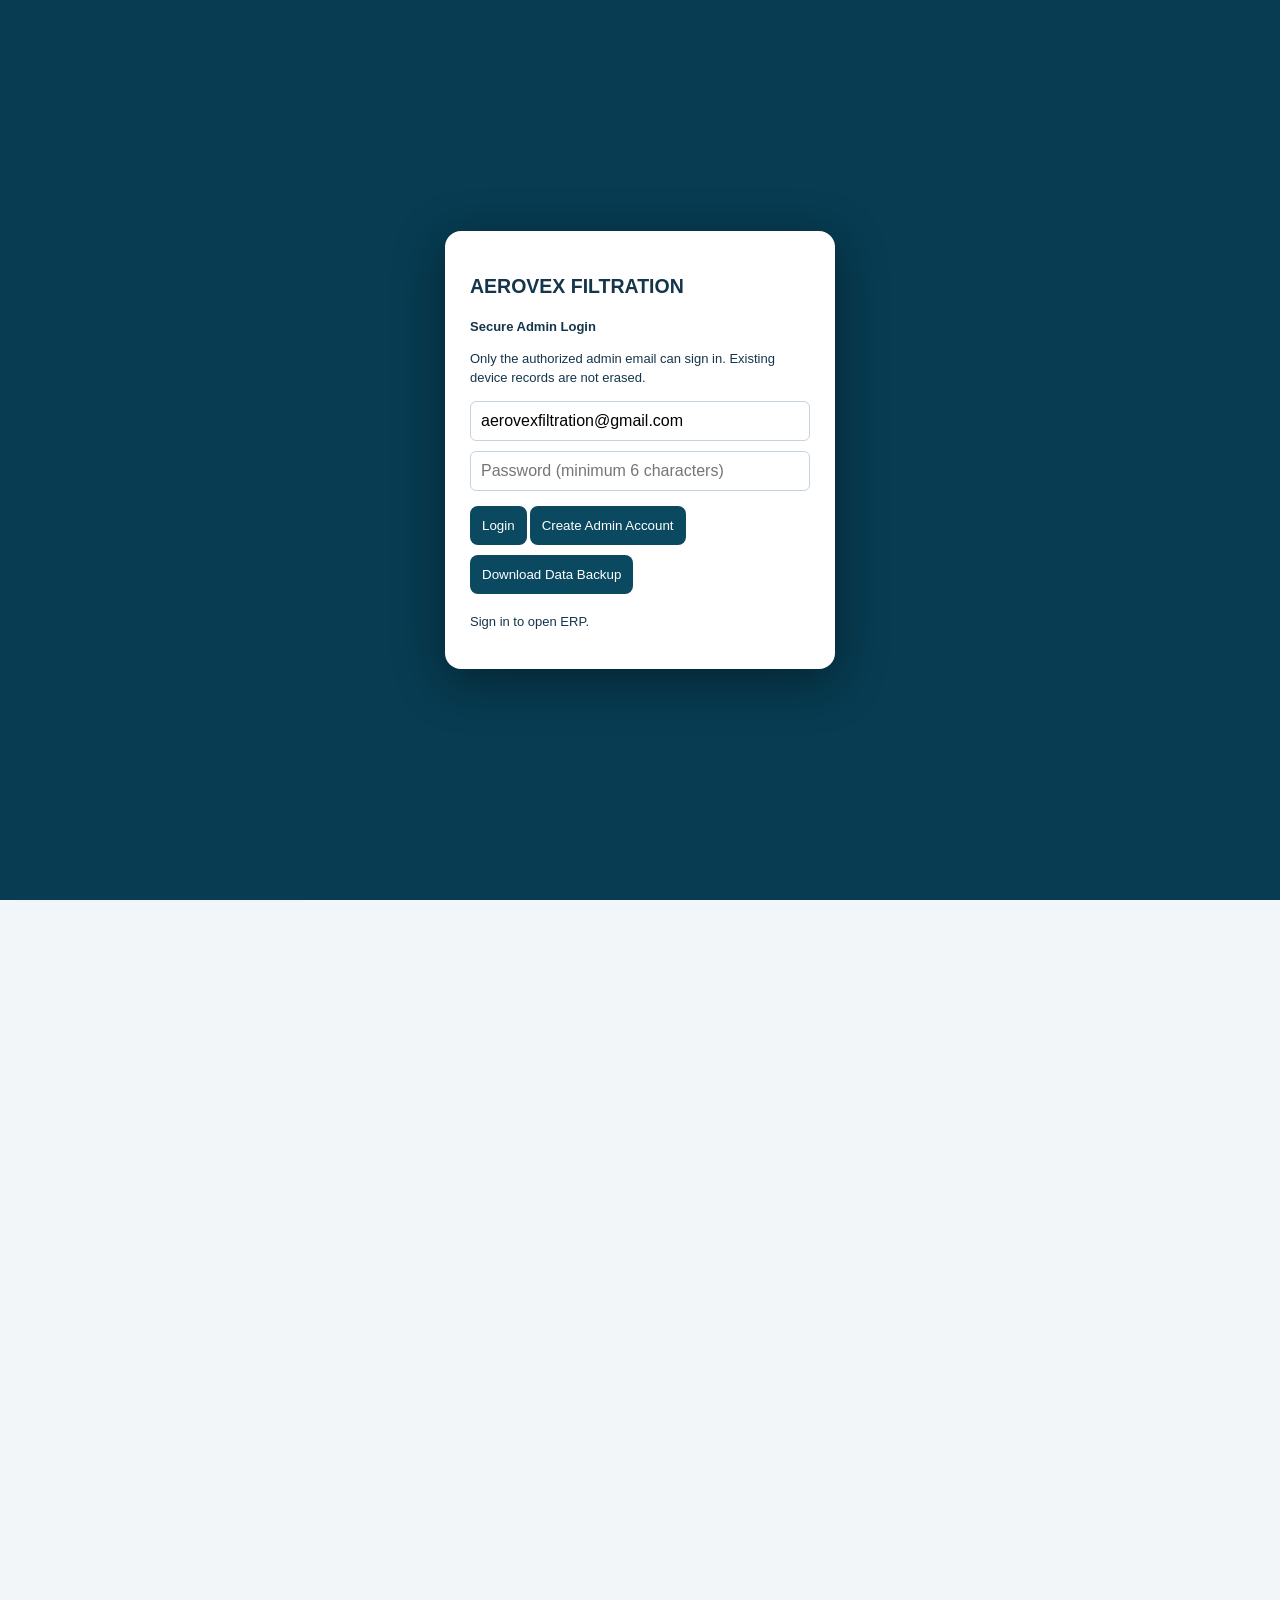
<file: index.html>
<!doctype html>
<html lang="en"><head><meta charset="utf-8"><meta name="viewport" content="width=device-width,initial-scale=1,viewport-fit=cover"><meta name="theme-color" content="#0b4961"><title>Aerovex ERP</title><link rel="manifest" href="manifest.json?v=29"><link rel="stylesheet" href="style.css?v=35"><link rel="stylesheet" href="aerovex-look-v19.css?v=20"><link rel="icon" type="image/svg+xml" href="aerovex-icon.svg"><link rel="stylesheet" href="aerovex-sap-enterprise.css?v=1"><link rel="stylesheet" href="aerovex-sap-documents.css?v=3"><link rel="stylesheet" href="aerovex-sap-register-print.css?v=2"></head>
<body><script>/* Aerovex ERP owner sign-in. Existing local records are never deleted or overwritten. */
(function(){
'use strict';
const BASE='https://gfdqzyhhpbhvubpwdxdi.supabase.co';
const KEY='sb_publishable_EXF3rH1gM0bMF6yhGWiUig_XsCa3MrM';
const OWNER='aerovexfiltration@gmail.com';
const STORE='ax-erp-owner-session-v1';
const dataKey='aerovex-erp-data-v1';
const style=document.createElement('style');
style.textContent='#axAuthGate{position:fixed;inset:0;z-index:2147483646;background:#073c52;color:#fff;display:flex;align-items:center;justify-content:center;padding:20px;font-family:Arial,sans-serif}#axAuthGate .axCard{background:#fff;color:#15354b;border-radius:16px;padding:25px;max-width:390px;width:100%;box-shadow:0 12px 50px #0006}#axAuthGate input{display:block;width:100%;box-sizing:border-box;padding:13px;margin:10px 0;border:1px solid #aab9c3;border-radius:8px;font-size:16px}#axAuthGate button{padding:12px;border:0;border-radius:8px;background:#0b4961;color:white;margin:5px 3px 5px 0}#axAuthGate p{font-size:13px;line-height:1.5}body.axAuthLocked>header,body.axAuthLocked>nav,body.axAuthLocked>main,body.axAuthLocked>#modal{visibility:hidden!important}';
document.head.appendChild(style);
document.documentElement.style.visibility='hidden';
let session=null;
function saveBackup(){
 const data=localStorage.getItem(dataKey)||'{}';
 const url=URL.createObjectURL(new Blob([data],{type:'application/json'}));
 const a=document.createElement('a');a.href=url;a.download='aerovex-local-backup-'+new Date().toISOString().slice(0,10)+'.json';a.click();
 setTimeout(()=>URL.revokeObjectURL(url),1000);
}
async function request(path,body){
 const r=await fetch(BASE+'/auth/v1/'+path,{method:'POST',headers:{apikey:KEY,'Content-Type':'application/json'},body:JSON.stringify(body)});
 const j=await r.json().catch(()=>({}));
 if(!r.ok)throw Error(j.msg||j.error_description||j.message||'Authentication failed');
 return j;
}
async function valid(access){
 const r=await fetch(BASE+'/auth/v1/user',{headers:{apikey:KEY,Authorization:'Bearer '+access}});
 if(!r.ok)return false;
 const u=await r.json();return (u.email||'').toLowerCase()===OWNER;
}
function unlock(s){
 session=s;sessionStorage.setItem(STORE,JSON.stringify(s));
 document.body.classList.remove('axAuthLocked');
 document.getElementById('axAuthGate')?.remove();
 document.documentElement.style.visibility='';
 addLogout();
 // Modules import only missing cloud masters; never restore entire ERP data.
 window.dispatchEvent(new Event('ax-aerovex-owner-ready'));
}
function addLogout(){
 if(document.getElementById('axLogout'))return;
 const b=document.createElement('button');b.id='axLogout';b.textContent='🔒 Logout';
 b.style.cssText='position:fixed;bottom:12px;left:12px;z-index:9998;padding:12px;border-radius:20px;background:#0b4961;color:white;border:1px solid white';
 b.onclick=()=>{sessionStorage.removeItem(STORE);location.reload()};
 document.body.appendChild(b);
}
function gate(){
 document.body.classList.add('axAuthLocked');
 const el=document.createElement('div');el.id='axAuthGate';
 el.innerHTML='<div class="axCard"><h2>AEROVEX FILTRATION</h2><strong>Secure Admin Login</strong><p>Only the authorized admin email can sign in. Existing device records are not erased.</p><input id="axAuthEmail" type="email" autocomplete="username" value="'+OWNER+'" readonly><input id="axAuthPass" type="password" autocomplete="current-password" placeholder="Password (minimum 6 characters)"><button id="axAuthLogin">Login</button><button id="axAuthSignup">Create Admin Account</button><button id="axAuthBackup" type="button">Download Data Backup</button><p id="axAuthStatus" role="status">Sign in to open ERP.</p></div>';
 document.body.appendChild(el);
 const status=el.querySelector('#axAuthStatus');
 async function go(kind){
  const password=el.querySelector('#axAuthPass').value;
  if(password.length<6){status.textContent='Enter password of at least 6 characters.';return}
  status.textContent='Checking secure login...';
  try{
   const s=await request(kind==='login'?'token?grant_type=password':'signup',{email:OWNER,password});
   if(s.access_token&&await valid(s.access_token))unlock(s);
   else status.textContent='Account request submitted. If email confirmation is enabled, confirm the email, then Login. No data changed.';
  }catch(e){status.textContent=e.message}
 }
 el.querySelector('#axAuthLogin').onclick=()=>go('login');
 el.querySelector('#axAuthSignup').onclick=()=>go('signup');
 el.querySelector('#axAuthBackup').onclick=saveBackup;
 document.documentElement.style.visibility='';
}
async function init(){
 sessionStorage.removeItem(STORE);
 gate();
}
function lockOnExit(){
 session=null;
 sessionStorage.removeItem(STORE);
 document.body.classList.add('axAuthLocked');
 if(!document.getElementById('axAuthGate'))gate();
 const logout=document.getElementById('axLogout');
 if(logout)logout.remove();
}
// Keep the in-progress form intact on temporary app switching; owner remains gated on page exit/reload.
window.addEventListener('pagehide',lockOnExit);
if(document.readyState==='loading')document.addEventListener('DOMContentLoaded',init);else init();
})();</script><script>
(function(){
 var line='भिऊ नकोस, मी तुझ्या पाठीशी आहे. श्री स्वामी समर्थ.';
 var started=false;
 function playWelcome(){
  if(started||!window.speechSynthesis||!window.SpeechSynthesisUtterance)return;
  started=true;
  try{
   var synth=window.speechSynthesis;
   synth.cancel();
   var voices=synth.getVoices();
   var voice=voices.find(function(v){return /^mr/i.test(v.lang)&&/female|swara|pallavi/i.test(v.name)})||voices.find(function(v){return /^mr/i.test(v.lang)})||voices.find(function(v){return /^hi/i.test(v.lang)});
   var utterance=new SpeechSynthesisUtterance(line);
   utterance.lang=voice?voice.lang:'mr-IN';if(voice)utterance.voice=voice;
   utterance.rate=.85;utterance.pitch=1.12;utterance.volume=1;
   utterance.onerror=function(){started=false};
   window.axWelcomeUtterance=utterance;
   synth.speak(utterance);synth.resume();
  }catch(e){started=false}
 }
 function init(){
  playWelcome();
  if(window.speechSynthesis){
   window.speechSynthesis.addEventListener('voiceschanged',function(){if(!started)playWelcome()},{once:true});
  }
  // Android browsers may block audio until the first user gesture.
  // No welcome buttons or blocking overlay: retry unobtrusively on first interaction.
  function unlock(){if(!started)playWelcome();document.removeEventListener('pointerdown',unlock,true);document.removeEventListener('keydown',unlock,true)}
  document.addEventListener('pointerdown',unlock,true);
  document.addEventListener('keydown',unlock,true);
 }
 init();
})();
</script><div id="axSplash" class="axSplash" role="status" aria-live="polite"><div class="axSplashInner"><div class="axBless">॥ श्री स्वामी समर्थ ॥</div><div class="axWelcome">AEROVEX FILTRATION</div><small>Smart Filtration Solutions</small></div></div><header><div class="brand"><div class="mark">A</div><div><b>AEROVEX FILTRATION</b><small>Smart Filtration Solutions • ERP</small></div></div><button id="menu">☰</button></header>
<nav id="nav"></nav><main><section class="hero"><div><small>BUSINESS + PRODUCTION CONTROL</small><h1>Aerovex ERP <small style="font-size:12px;vertical-align:middle">V30 • Advanced Business Controls</small></h1><p>Quotation to Payment. Work Order to Dispatch.</p></div><div class="status">● ZERO DATA START</div></section><section id="kpis" class="kpis"></section><section class="panel"><div class="panelHead"><h2>Quick Actions</h2><span>Today</span></div><div id="quick" class="quick"></div><button class="primary" style="margin-top:12px" onclick="axInvoices()">🖨 PRINT OLD SALES INVOICE</button></section><section class="panel"><div class="panelHead"><h2>Business Flow</h2></div><div class="flow"><span>Quotation</span><b>→</b><span>PO / Order</span><b>→</b><span>Work Order</span><b>→</b><span>Production</span><b>→</b><span>Packing</span><b>→</b><span>Challan</span><b>→</b><span>Invoice</span><b>→</b><span>Payment</span></div></section><section class="panel"><div class="panelHead"><h2>Production Control</h2></div><div id="production" class="tiles"></div></section><section class="panel"><div class="panelHead"><h2>Accounts & Tally Style</h2></div><div id="accounts" class="tiles"></div></section><section class="panel"><div class="panelHead"><h2>Masters & Reports</h2></div><div id="masters" class="tiles"></div></section></main><div id="modal" class="modal hidden"><div class="sheet"><button class="close" onclick="closeModal()">×</button><div id="modalBody"></div></div></div><script src="aerovex-storage-bridge-v1.js?v=4"></script><script>
(function(){
'use strict';
const scripts=["menu-recovery.js?v=2","app.js?v=hsn65","corporate-quotation.js?v=63","detailed-documents.js?v=66","erp-enhancements.js?v=15","plant-workflow.js?v=12","dashboard-premium.js?v=15","workorder-cfm.js?v=23","plant-reports.js?v=19","erp-health.js?v=120","challan-to-invoice.js?v=25","aerovex-cloud-sync.js?v=42","document-filenames.js?v=30","edit-saved-documents.js?v=62","repeat-quotation.js?v=36","safe-restore.js?v=1","sales-billing-flow.js?v=62","bank-terms-settings.js?v=3","salesorder-to-workorders.js?v=6","customer-master.js?v=5","aerovex-smart-pickers-v1.js?v=1","hsn-auto-gst.js?v=4","commission-profit.js?v=2","advanced-controls-v30.js?v=31","purchase-bill-photo-v1.js?v=2","purchase-entry-fix-v2.js?v=2","gst-ca-accounting-v2.js?v=2","commercial-comparison-v1.js?v=1","aerovex-reconciliation-v1.js?v=1","aerovex-print-privacy-v1.js?v=1","aerovex-supplier-master-v1.js?v=3","aerovex-sap-logo-clean.js?v=1","aerovex-print-safe-v1.js?v=3","aerovex-sap-workspace.js?v=10","aerovex-sap-register-print.js?v=5","sales-order-cloud-party-v1.js?v=3","sales-order-cloud-save-v1.js?v=8","aerovex-storage-recovery-v1.js?v=4","aerovex-shared-logo-v1.js?v=1","aerovex-demo-test-v1.js?v=2","aerovex-quotation-reservation-v1.js?v=1","aerovex-party-ledger-v1.js?v=1","aerovex-afx-product-master-v1.js?v=5","aerovex-operator-safety-v121.js?v=121","aerovex-finance-dashboard-v1.js?v=1"];
async function loadERP(){
 let success=false;
 try{success=await window.axERPStorageBridge.ready()}catch(e){}
 if(!success){
  const banner=document.createElement('aside');
  banner.style.cssText='padding:12px;background:#fff0eb;color:#8b2415;font:700 13px Arial';
  banner.textContent='WARNING: Verified IndexedDB migration is unavailable. Your original browser data is untouched. Download backups; new saves may be unsafe.';
  document.body.prepend(banner);
 }
 // Scripts start downloading in parallel but MUST execute in their legacy order.
 // All modules operate on the hydrated IndexedDB-backed synchronous data view.
 const promises=scripts.map(src=>new Promise((resolve,reject)=>{
  const node=document.createElement('script');node.async=false;node.src=src;
  node.onload=resolve;node.onerror=()=>reject(Error('ERP module missing: '+src));
  document.body.appendChild(node);
 }));
 const settled=await Promise.allSettled(promises);
 const failures=settled.map((r,i)=>r.status==='rejected'?scripts[i]:null).filter(Boolean);
 if(failures.length){
  const banner=document.createElement('aside');
  banner.style.cssText='padding:12px;background:#fff0eb;color:#8b2415;font:700 13px Arial';
  banner.textContent='ERP modules failed to load: '+failures.join(', ')+'. Avoid new entries until resolved.';
  document.body.prepend(banner);
 }
 window.dispatchEvent(new Event('ax-aerovex-modules-ready'));
}
loadERP().catch(e=>{
 const banner=document.createElement('aside');
 banner.style.cssText='padding:14px;background:#fff0eb;color:#8b2415;font:700 14px Arial';
 banner.textContent='Aerovex startup blocked safely: '+String(e.message||e)+'. No records were deleted.';
 document.body.prepend(banner);
});
})();</script></body></html>
</file>
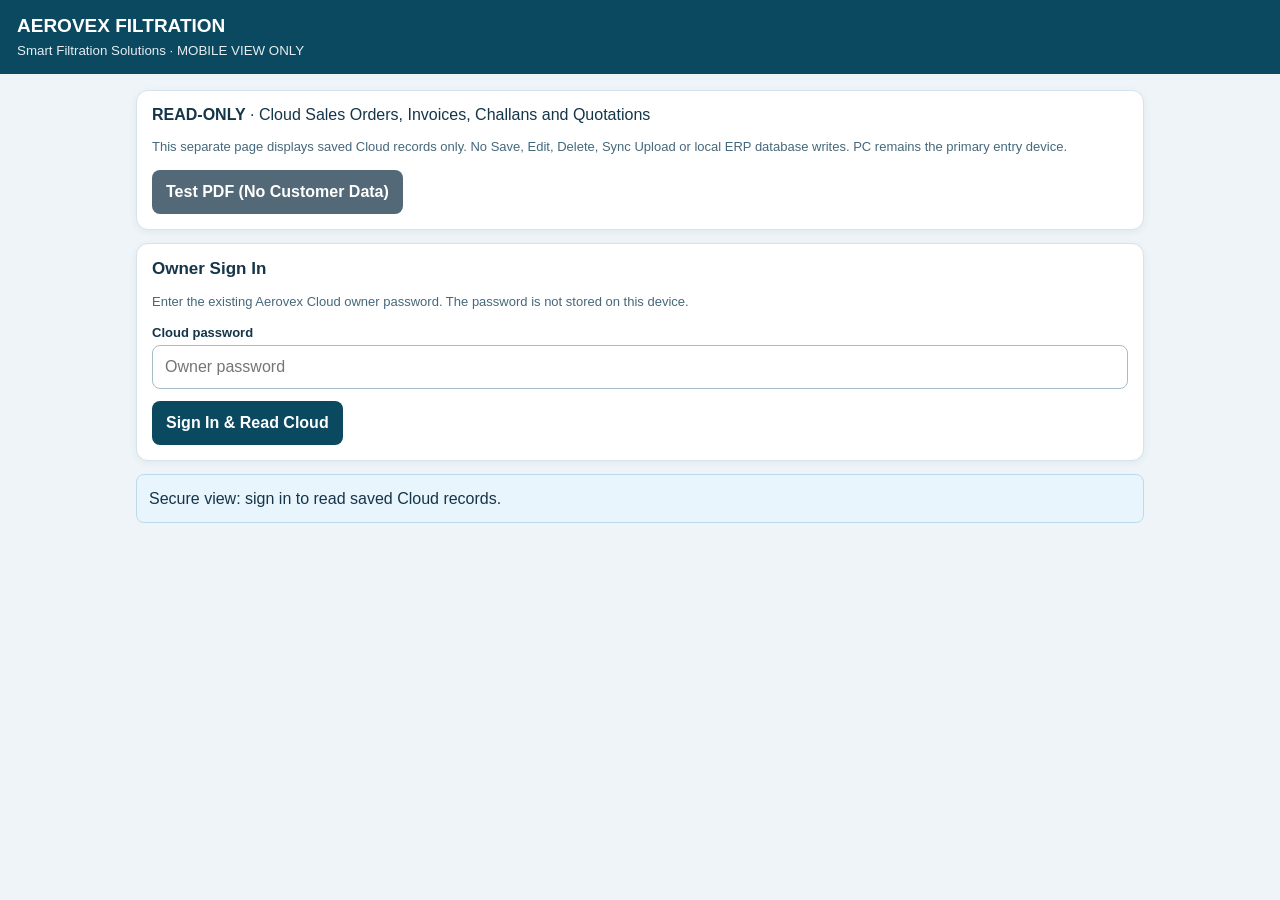
<file: mobile-readonly.html>
<!doctype html>
<html lang="en"><head><meta charset="utf-8"><meta name="viewport" content="width=device-width, initial-scale=1">
<meta name="theme-color" content="#0b4961">
<title>Aerovex | Mobile Read-Only &amp; PDF Viewer</title>
<style>
:root{color-scheme:light;font-family:Arial,Helvetica,sans-serif;color:#153549;background:#eef4f7}
*{box-sizing:border-box}body{margin:0}button,input,select{font:inherit}
header{background:#0b4961;color:white;padding:15px 17px}header h1{font-size:19px;margin:0 0 4px}header small{opacity:.9}
main{max-width:1040px;margin:0 auto;padding:16px}.card{background:#fff;border:1px solid #d4e3ed;border-radius:12px;padding:15px;margin-bottom:13px;box-shadow:0 2px 9px #10394d0e}
h2{font-size:17px;margin:0 0 12px}.hint{font-size:13px;color:#45687b;line-height:1.55}.warning{color:#964b1a}
label{display:block;font-size:13px;font-weight:bold;margin:10px 0 5px}input,select{padding:12px;border:1px solid #a5bdc9;border-radius:8px;width:100%;min-height:44px;background:#fff;color:#16374c}
button{border:0;background:#0b4961;color:#fff;border-radius:8px;padding:12px 14px;min-height:44px;font-weight:bold;cursor:pointer}
button.secondary{background:#546977}button:disabled{opacity:.5;cursor:not-allowed}
.actions{display:flex;align-items:center;gap:9px;flex-wrap:wrap}.actions>*{flex:0 1 auto}
.notice{padding:12px;background:#e9f5fc;border:1px solid #bbdae8;border-radius:8px;margin-top:12px;white-space:pre-wrap;line-height:1.45}
small.muted{color:#5f7a88}.tableWrap{max-width:100%;overflow-x:auto}table{width:100%;border-collapse:collapse;font-size:13px}td,th{border-bottom:1px solid #e1ebf0;text-align:left;padding:10px 7px;vertical-align:top}th{background:#f1f7f9;color:#234c65}td:last-child{text-align:right}.docBtn{padding:7px 10px;min-height:36px}
#previewPanel{display:none}body.preview #app{display:none}body.preview #previewPanel{display:block}
#printActions{position:sticky;top:0;z-index:5;background:#e5f2fa;padding:12px;display:flex;gap:10px;flex-wrap:wrap;border-bottom:1px solid #adc9d6}
#printPaper{background:white;color:#222;max-width:830px;min-height:420px;margin:16px auto;padding:20px;box-shadow:0 3px 12px #183b4a20}
.printDoc{font-size:12px;line-height:1.5;margin:0 auto}.printDoc h1{font-size:22px;margin:0}.printDoc h2{font-size:18px;margin:5px 0;color:#15354c}
.printHeader{border-bottom:2px solid #0b4961;padding-bottom:12px;display:flex;justify-content:space-between;gap:16px}
.printMeta,.printAddresses,.printFoot{display:grid;grid-template-columns:1fr 1fr;gap:12px;margin:12px 0}
.printBox{border:1px solid #b5cbd3;padding:10px;min-height:62px;white-space:pre-wrap;overflow-wrap:anywhere}
.printDoc table{font-size:11px}.printDoc td,.printDoc th{border:1px solid #bdcbd2;padding:7px}.printDoc td:last-child{text-align:left}
.printTotals{margin-left:auto;width:min(280px,100%);margin-top:15px}.printTotals>div{display:flex;justify-content:space-between;border-bottom:1px solid #ccd7dd;padding:6px}
.sign{margin-top:35px;text-align:right}.copyMark{font-weight:bold;text-align:center;letter-spacing:1px;margin-bottom:12px}
.printPage{break-after:page;page-break-after:always}.printPage:last-child{break-after:auto;page-break-after:auto}
@page{size:A4;margin:12mm}
@media print{
html,body{background:white!important;color:#000!important;margin:0!important}
#app,#printActions{display:none!important}
#previewPanel{display:block!important}
#printPaper{max-width:none!important;width:100%!important;margin:0!important;padding:0!important;min-height:0!important;box-shadow:none!important}
.printHeader,.printAddresses,.printFoot{break-inside:avoid}
}
@media(max-width:500px){.printMeta,.printAddresses,.printFoot{grid-template-columns:1fr}.printHeader{flex-direction:column}#printPaper{padding:10px}}
</style></head>
<body>
<div id="app">
<header><h1>AEROVEX FILTRATION</h1><small>Smart Filtration Solutions · MOBILE VIEW ONLY</small></header>
<main>
<section class="card"><strong>READ-ONLY</strong> · Cloud Sales Orders, Invoices, Challans and Quotations
<p class="hint">This separate page displays saved Cloud records only. No Save, Edit, Delete, Sync Upload or local ERP database writes. PC remains the primary entry device.</p><button type="button" id="printTest" class="secondary">Test PDF (No Customer Data)</button></section>
<section id="loginCard" class="card"><h2>Owner Sign In</h2>
<p class="hint">Enter the existing Aerovex Cloud owner password. The password is not stored on this device.</p>
<form id="signin"><label for="password">Cloud password</label><input type="password" id="password" required autocomplete="current-password" placeholder="Owner password">
<div class="actions" style="margin-top:12px"><button type="submit">Sign In &amp; Read Cloud</button></div></form></section>
<section id="records" hidden>
<div class="card"><div class="actions"><button id="refresh" type="button">Refresh from Cloud</button><button class="secondary" id="signout" type="button">Sign Out</button></div>
<div class="notice" id="status" role="status">Not loaded.</div><p class="hint warning">Only documents already uploaded to the Cloud can appear here. If a document is missing, check it on the main PC and do not recreate it blindly.</p></div>
<div class="card"><label for="kind">Document type</label><select id="kind"><option value="invoices">Invoices / Bills</option><option value="salesOrders">Sales Orders</option><option value="challans">Delivery Challans</option><option value="quotations">Quotations</option><option value="purchaseOrders">Purchase Orders</option></select>
<label for="search">Find number, party or date</label><input id="search" placeholder="Search saved documents">
<p class="hint" id="count"></p>
<div class="tableWrap"><table><thead><tr><th>Document</th><th>Date</th><th>Party</th><th>Action</th></tr></thead><tbody id="listing"></tbody></table></div>
</div></section>
<p id="loginStatus" class="notice" role="status">Secure view: sign in to read saved Cloud records.</p>
</main></div>
<section id="previewPanel" aria-label="Printable Document"><div id="printActions"><button id="printNow" type="button">Print / Save as PDF</button><button id="goBack" type="button" class="secondary">Back to Documents</button><span class="hint">Check the visible document first, then choose Save as PDF in Android Print.</span></div><div id="printPaper"></div></section>
<script>
(function(){
'use strict';
const ROOT='https://gfdqzyhhpbhvubpwdxdi.supabase.co',APIKEY='sb_publishable_EXF3rH1gM0bMF6yhGWiUig_XsCa3MrM',OWNER='aerovexfiltration@gmail.com';
const el=id=>document.getElementById(id);
const esc=v=>String(v??'').replace(/[&<>"']/g,c=>({'&':'&amp;','<':'&lt;','>':'&gt;','"':'&quot;',"'":'&#39;'}[c]));
const val=(x,...keys)=>{for(const k of keys){const t=x?.[k];if(t!==undefined&&t!==null&&String(t).trim())return t;}return ''};
const number=v=>{if(v===null||v===undefined||v==='')return '—';const n=Number(v);return Number.isFinite(n)?n.toLocaleString('en-IN',{minimumFractionDigits:2,maximumFractionDigits:2}):String(v)};
const labels={invoices:'TAX INVOICE',salesOrders:'SALES ORDER',challans:'DELIVERY CHALLAN',quotations:'SALES QUOTATION',purchaseOrders:'PURCHASE ORDER'};
const no=(x,i)=>val(x,'documentNo','invoiceNo','quotationNo','poNo','orderNo','no','ref')||('Legacy document #'+(i+1));
let session=null,cloud=null;
async function request(path,options={}){
 const res=await fetch(ROOT+path,{cache:'no-store',...options,headers:{apikey:APIKEY,Accept:'application/json',...(session?.access_token?{Authorization:'Bearer '+session.access_token}:{}),...(options.body?{'Content-Type':'application/json'}:{})}});
 const body=await res.json().catch(()=>null);
 if(!res.ok)throw Error((body?.msg||body?.message||body?.error_description||'HTTP '+res.status));
 return body;
}
function status(msg){el('status').textContent=msg;el('loginStatus').textContent=msg}
async function login(evt){
 evt.preventDefault();const password=el('password').value;const btn=el('signin').querySelector('button');btn.disabled=true;el('loginStatus').textContent='Signing in…';
 try{
  const token=await request('/auth/v1/token?grant_type=password',{method:'POST',body:JSON.stringify({email:OWNER,password})});
  if(!token?.access_token)throw Error('No session received');
  session=token;
  const profile=await request('/auth/v1/user');
  if(String(profile?.email||'').toLowerCase()!==OWNER)throw Error('Owner account does not match');
  session.user=profile;
  el('password').value='';
  el('loginCard').hidden=true;el('records').hidden=false;
  await refresh();
 }catch(e){session=null;el('loginStatus').textContent='Sign-in or Cloud read failed: '+e.message}
 finally{btn.disabled=false}
}
async function refresh(){
 if(!session?.user?.id)return;
 el('refresh').disabled=true;status('Reading latest Cloud snapshot…');
 try{
  const rows=await request('/rest/v1/erp_snapshots?select=payload,updated_at&user_id=eq.'+encodeURIComponent(session.user.id)+'&limit=1');
  if(!Array.isArray(rows)||!rows.length)throw Error('No Cloud snapshot. PC and phone records have NOT been deleted.');
  if(!rows[0].payload||typeof rows[0].payload!=='object')throw Error('Cloud payload unavailable.');
  cloud=rows[0];const d=cloud.payload;
  const counts=['invoices','salesOrders','challans','quotations'].map(k=>labels[k]+': '+(Array.isArray(d[k])?d[k].length:0)).join(' | ');
  status('Cloud last updated: '+new Date(cloud.updated_at).toLocaleString('en-IN')+'. '+counts+'. View-only: no device database write.');
  list();
 }catch(e){status('Cloud read failed: '+e.message+'. Existing PC and phone data untouched.')}
 finally{el('refresh').disabled=false}
}
function list(){
 const kind=el('kind').value,source=Array.isArray(cloud?.payload?.[kind])?cloud.payload[kind]:[],q=el('search').value.trim().toLowerCase();
 const rows=source.map((x,i)=>({x,i})).filter(({x,i})=>[no(x,i),x.party,x.customerName,x.billToName,x.supplierName,x.date].some(v=>String(v??'').toLowerCase().includes(q))).reverse();
 el('count').textContent='Showing '+rows.length+' of '+source.length+' saved '+labels[kind].toLowerCase()+' records.';
 const body=el('listing');body.textContent='';
 for(const {x,i} of rows.slice(0,150)){
  const tr=document.createElement('tr');
  for(const field of [no(x,i),x.date||'—',val(x,'party','billToName','customerName','supplierName')||'—']){
   const td=document.createElement('td');td.textContent=String(field);tr.appendChild(td);
  }
  const td=document.createElement('td'),btn=document.createElement('button');
  btn.type='button';btn.className='docBtn';btn.textContent='View / PDF';btn.onclick=()=>preview(kind,i);
  td.appendChild(btn);tr.appendChild(td);body.appendChild(tr);
 }
 if(rows.length>150)el('count').textContent+=' Refine search for older entries.';
}
function box(title,content){return '<div class="printBox"><b>'+esc(title)+'</b><div>'+esc(content||'Not recorded').replace(/\n/g,'<br>')+'</div></div>'}
function docHTML(kind,x,i,mark=''){
 const privateDoc=kind==='salesOrders'||kind==='challans';
 const company=cloud?.payload?.companySettings||{};
 const docTitle=labels[kind],docNumber=no(x,i);
 const items=Array.isArray(x.items)&&x.items.length?x.items:[x];
 const cols=privateDoc?5:7;
 const rows=items.map((item,n)=>'<tr><td>'+String(n+1)+'</td><td>'+esc(val(item,'description','name','product','item')||'—')+'</td><td>'+esc(val(item,'hsn','hsnCode')||val(x,'hsn','hsnCode')||'—')+'</td><td>'+esc(item.qty??'—')+'</td><td>'+esc(val(item,'unit','uom')||'—')+'</td>'+(privateDoc?'':'<td>'+esc(number(item.rate))+'</td><td>'+esc(number(val(item,'taxable','amount')) )+'</td>')+'</tr>').join('');
 const billName=val(x,'billToName','party','customerName','name','supplierName'),shipName=val(x,'shipToName')||billName;
 const amountTable=privateDoc?'':('<div class="printTotals">'+[['Taxable Value',val(x,'taxable')],['GST',val(x,'gst')],['IGST',val(x,'igst')],['CGST',val(x,'cgst')],['SGST',val(x,'sgst')],['Grand Total',val(x,'total','amount')]].filter(([k,v])=>k==='Grand Total'||v!==''&&v!==null&&v!==undefined).map(([k,v])=>'<div><b>'+esc(k)+'</b><b>'+esc(number(v))+'</b></div>').join('')+'</div>');
 return '<article class="printDoc"><div class="copyMark">'+esc(mark)+'</div><div class="printHeader"><div><h1>AEROVEX FILTRATION</h1><div>Smart Filtration Solutions</div><div>GSTIN: '+esc(val(company,'gstin','companyGstin')||'Verify company GSTIN')+'</div></div><div><h2>'+esc(docTitle)+'</h2><strong>'+esc(docNumber)+'</strong></div></div>'+
 '<div class="printMeta">'+box('Document Date',x.date)+box('PO / Reference',val(x,'poRef','ref'))+'</div>'+
 '<div class="printAddresses">'+box(kind==='purchaseOrders'?'SUPPLIER':'BILL TO',billName+'\n'+val(x,'billToAddress','billingAddress','address')+'\nGSTIN: '+val(x,'billToGstin','gstin'))+box('SHIP TO',shipName+'\n'+val(x,'shipToAddress','shippingAddress','deliveryAddress','deliveryLocation'))+'</div>'+
 '<table><thead><tr><th>NO.</th><th>DESCRIPTION</th><th>HSN</th><th>QTY</th><th>UOM</th>'+(privateDoc?'':'<th>RATE</th><th>VALUE</th>')+'</tr></thead><tbody>'+rows+'</tbody></table>'+
 amountTable+'<div class="printFoot">'+box('Delivery / Terms',val(x,'delivery','payment','remarks'))+box('Dispatch / Reference',val(x,'shippingInstructions','dispatchInstructions','sourceSalesOrder'))+'</div>'+
 '<div class="sign">For AEROVEX FILTRATION<br><br><br>Authorized Signatory</div>'+
 '<p style="font-size:10px;color:#555">Values and details are from the saved Cloud document. Verify HSN, tax and addresses before issue.</p></article>';
}
function preview(kind,i){
 const x=cloud?.payload?.[kind]?.[i];if(!x)return status('Document missing in latest Cloud read. Refresh first.');
 const copies=kind==='invoices'?['ORIGINAL','DUPLICATE','TRIPLICATE']:kind==='challans'?['ORIGINAL','DUPLICATE']:[''];
 el('printPaper').innerHTML=copies.map(mark=>'<div class="printPage">'+docHTML(kind,x,i,mark)+'</div>').join('');
 document.title=no(x,i)+' — Aerovex PDF';
 document.body.classList.add('preview');
 window.scrollTo(0,0);
}
el('printTest').onclick=()=>{el('printPaper').innerHTML='<div class="printPage"><article class="printDoc"><div class="printHeader"><div><h1>AEROVEX FILTRATION</h1>Smart Filtration Solutions</div><div><h2>A4 PRINT TEST</h2>No customer data</div></div><p style="padding:40px 0">If this text is visible in the Android print preview, the standalone print route is working.</p><p>Test only. No invoice, order or stock was modified.</p></article></div>';document.body.classList.add('preview');document.title='Aerovex A4 Print Test';window.scrollTo(0,0)};
el('signin').addEventListener('submit',login);
el('refresh').onclick=refresh;
el('kind').onchange=list;el('search').oninput=list;
el('signout').onclick=()=>{session=null;cloud=null;el('records').hidden=true;el('loginCard').hidden=false;el('password').value='';el('loginStatus').textContent='Signed out. No ERP data saved to phone storage.'};
el('goBack').onclick=()=>{document.body.classList.remove('preview');el('printPaper').textContent='';document.title='Aerovex | Mobile Read-Only & PDF Viewer'};
el('printNow').onclick=()=>{if(!document.body.classList.contains('preview')||!el('printPaper').textContent.trim())return alert('Open a document first.');window.print()};
})();
</script></body></html>
</file>
<file: style.css>
*{box-sizing:border-box}body{margin:0;font-family:Inter,system-ui,Arial;background:#f3f6f8;color:#17242b}header{height:68px;background:#fff;border-bottom:1px solid #dfe7eb;display:flex;align-items:center;justify-content:space-between;padding:10px 20px;position:sticky;top:0;z-index:5}.brand{display:flex;gap:10px;align-items:center}.brand small{display:block;color:#6d7b82;margin-top:2px}.mark{width:42px;height:42px;border-radius:12px;background:linear-gradient(135deg,#0b4961,#12819b);color:#fff;display:grid;place-items:center;font-weight:900;font-size:22px}#menu{border:0;background:#edf4f6;border-radius:10px;padding:10px 14px;font-size:18px}nav{display:none}main{max-width:1280px;margin:auto;padding:18px}.hero{background:linear-gradient(115deg,#083f55,#0c6b7b);color:#fff;border-radius:20px;padding:26px;display:flex;justify-content:space-between;align-items:center;box-shadow:0 12px 30px #0b496122}.hero h1{font-size:34px;margin:5px 0}.hero p{margin:0;color:#cde5eb}.status{background:#ffffff18;border:1px solid #ffffff40;padding:10px 14px;border-radius:99px;font-size:12px}.kpis{display:grid;grid-template-columns:repeat(4,1fr);gap:12px;margin:16px 0}.kpi,.tile,.quick button{background:#fff;border:1px solid #e0e8ec;border-radius:15px}.kpi{padding:17px}.kpi small{color:#73828a}.kpi strong{display:block;font-size:25px;margin-top:6px}.panel{background:#fff;border:1px solid #e0e8ec;border-radius:18px;padding:18px;margin:14px 0}.panelHead{display:flex;justify-content:space-between;align-items:center}.panelHead h2{font-size:17px;margin:0 0 14px}.panelHead span{font-size:12px;color:#7a888f}.quick,.tiles{display:grid;grid-template-columns:repeat(4,1fr);gap:10px}.quick button,.tile{padding:15px;text-align:left;cursor:pointer}.quick button{font-weight:700;color:#17495b}.tile b{display:block;margin-bottom:5px}.tile small{color:#78868d}.flow{display:flex;align-items:center;gap:9px;overflow:auto;padding:5px 0}.flow span{white-space:nowrap;background:#edf5f7;padding:9px 12px;border-radius:10px;font-size:12px}.flow b{color:#7f949d}.modal{position:fixed;inset:0;background:#10242c80;z-index:20;display:grid;place-items:center;padding:14px}.hidden{display:none}.sheet{background:#fff;width:min(720px,100%);max-height:90vh;overflow:auto;border-radius:20px;padding:22px;position:relative}.close{position:absolute;right:14px;top:12px;border:0;background:#edf2f4;border-radius:50%;width:34px;height:34px;font-size:20px}.form{display:grid;grid-template-columns:1fr 1fr;gap:12px}.form label{font-size:12px;color:#5f7078}.form input,.form select,.form textarea{width:100%;padding:11px;border:1px solid #ccd9df;border-radius:9px;margin-top:5px}.full{grid-column:1/-1}.primary{background:#0b6074;color:#fff;border:0;border-radius:10px;padding:12px 18px;font-weight:700}.empty{padding:22px;text-align:center;background:#f6f9fa;border-radius:12px;color:#728188}@media(max-width:760px){main{padding:10px}.hero{padding:19px;align-items:flex-start;gap:15px;flex-direction:column}.hero h1{font-size:28px}.kpis{grid-template-columns:1fr 1fr}.quick,.tiles{grid-template-columns:1fr 1fr}.flow{font-size:11px}.form{grid-template-columns:1fr}.full{grid-column:auto}}
.reportWrap{overflow:auto}.report{width:100%;border-collapse:collapse;font-size:13px}.report th,.report td{border:1px solid #dce5e9;padding:9px;text-align:left}.report th{background:#edf5f7}.summaryCards{display:grid;grid-template-columns:repeat(3,1fr);gap:10px}.summaryCards>div{background:#f4f8f9;border:1px solid #dce7eb;border-radius:12px;padding:16px}.summaryCards small{display:block;color:#6f7f86}.summaryCards b{display:block;font-size:22px;margin-top:6px}@media(max-width:760px){.summaryCards{grid-template-columns:1fr 1fr}}

.mini{border:1px solid #b9cbd2;background:#f2f7f8;border-radius:7px;padding:6px 9px;cursor:pointer}.taxInvoice{background:#fff;color:#111;font-family:Arial,sans-serif}.invHead{display:grid;grid-template-columns:42% 58%;border-bottom:2px solid #174e6c;padding:8px 4px}.invLogo img{width:95%;max-height:120px;object-fit:contain}.invLogo strong{font-size:36px;color:#0b4e79}.invLogo small{display:block;letter-spacing:4px}.company{border-left:1px solid #777;padding-left:18px}.company h2{color:#0b4e79;margin:0 0 5px}.company p{line-height:1.45;margin:0}.invTitle{background:#0b4e70;color:#fff;padding:10px 16px;display:flex;justify-content:space-between;font-size:18px}.invMeta{display:grid;grid-template-columns:43% 57%;border:1px solid #aaa}.invMeta>div{padding:12px}.invMeta h3{margin:5px 0}.metaGrid{display:grid;grid-template-columns:repeat(3,1fr);padding:0!important}.metaGrid p{margin:0;padding:10px;border-left:1px solid #bbb;border-bottom:1px solid #bbb;font-size:11px}.metaGrid b{display:block;font-size:13px;margin-top:5px}.items{width:100%;border-collapse:collapse;margin-top:12px}.items th,.items td{border:1px solid #aaa;padding:9px;text-align:center}.items th{background:#eef2f4}.items th:nth-child(2),.items td:nth-child(2){text-align:left}.totals{width:48%;margin-left:auto}.totals p{display:flex;justify-content:space-between;border:1px solid #aaa;border-top:0;margin:0;padding:7px 12px}.totals .grand{background:#0b4e70;color:#fff;font-size:17px}.words{border:1px solid #aaa;padding:11px;margin-top:0}.invBottom{display:grid;grid-template-columns:44% 56%;gap:12px;margin-top:12px}.invBottom>div{border:1px solid #aaa}.invBottom h3{background:#0b4e70;color:#fff;margin:0;padding:8px 12px}.invBottom p,.invBottom ol{padding:0 12px;line-height:1.5}.sign{display:flex;justify-content:space-between;align-items:flex-end;padding:18px 14px;text-align:right}.printBar{text-align:center;padding:15px}@media print{body *{visibility:hidden}.taxInvoice,.taxInvoice *{visibility:visible}.taxInvoice{position:absolute;left:0;top:0;width:100%;padding:5mm}.noPrint{display:none!important}.sheet{position:static;max-height:none;overflow:visible;width:100%;padding:0}.modal{position:static;background:#fff;padding:0}.close{display:none}@page{size:A4;margin:6mm}}@media(max-width:760px){.invHead,.invMeta,.invBottom{grid-template-columns:1fr}.company{border-left:0;border-top:1px solid #aaa;padding:10px 0}.metaGrid{grid-template-columns:1fr 1fr}.items{font-size:10px}.items th,.items td{padding:5px}.totals{width:100%}}

.axBill{background:#fff;color:#151515;padding:12px;font-family:Arial,sans-serif}.axBill header{display:flex;justify-content:space-between;border-bottom:2px solid #18506c;gap:20px}.axBill header h1{color:#14648b;font-size:32px;margin:0}.axBill header h2{margin:0}.axBill header p{line-height:1.5}.axBillTitle{text-align:center;background:#174d6a;color:white;padding:9px}.axBillMeta{display:grid;grid-template-columns:1fr 1fr;gap:15px;border:1px solid #bbb;padding:14px;line-height:1.6}.axBill table{width:100%;border-collapse:collapse;margin-top:12px}.axBill th,.axBill td{border:1px solid #aaa;padding:9px;text-align:left}.axBillTotals{max-width:340px;margin:0 0 0 auto}.axBillTotals>div{display:flex;justify-content:space-between;padding:7px;border-bottom:1px solid #aaa}.axBillTotals .axGrand{background:#174d6a;color:#fff}.axBillFoot{display:flex;justify-content:space-between;margin-top:32px;border-top:1px solid #aaa;padding-top:15px}.axPrintControls{display:flex;gap:12px;justify-content:center;margin:15px}@media print{@page{size:A4;margin:10mm}body *{visibility:hidden!important}.axBill,.axBill *{visibility:visible!important}.axBill{position:absolute;left:0;top:0;width:100%;box-sizing:border-box}.axPrintControls{display:none!important}.axBill header,.axBillMeta,.axBillFoot{break-inside:avoid}.axBillTitle,.axBillTotals .axGrand{print-color-adjust:exact;-webkit-print-color-adjust:exact}}

.axSplash{position:fixed;inset:0;z-index:99999;background:linear-gradient(145deg,#082e45,#0c6883);color:#fff;display:flex;align-items:center;justify-content:center;text-align:center;padding:24px;animation:axSplashGone .4s ease 2.8s forwards}.axSplashInner{animation:axSplashEnter .8s ease both}.axBless{font-size:clamp(28px,7vw,52px);font-weight:800;line-height:1.5;color:#fff5d5;text-shadow:0 3px 16px #041e2a;margin-bottom:26px}.axWelcome{font-size:clamp(18px,4vw,30px);font-weight:800;letter-spacing:2px}.axSplash small{display:block;margin-top:8px;letter-spacing:1px}@keyframes axSplashEnter{from{opacity:0;transform:translateY(20px)}to{opacity:1;transform:translateY(0)}}@keyframes axSplashGone{to{opacity:0;visibility:hidden;pointer-events:none}}@media print{.axSplash{display:none!important}}

.axPrintPaper{background:#fff;color:#18212a;font:13px Arial,sans-serif;padding:14px;max-width:780px;margin:auto;box-sizing:border-box}.axPrintHeader{display:grid;grid-template-columns:42% 58%;align-items:center;gap:0;border-bottom:2px solid #154f70;padding-bottom:10px;min-height:130px}.axPrintLogoWrap{padding:6px 15px 6px 0;min-width:0}.axPrintLogo{display:block;width:100%;max-width:290px;height:125px;object-fit:contain;object-position:center}.axPrintWordmark b{font-size:31px;color:#155c83;display:block}.axPrintWordmark span{font-size:20px;letter-spacing:4px}.axPrintCompany{padding-left:16px;border-left:1px solid #9aa;overflow-wrap:anywhere}.axPrintCompany h2{font-size:19px;color:#154f70;margin:0 0 8px}.axPrintCompany p{line-height:1.5;margin:0}.axPrintTitle{background:#174f70;color:#fff;padding:11px 15px;font-size:20px;font-weight:800;display:flex;justify-content:space-between;align-items:center}.axPrintTitle small{font-size:11px;font-weight:400}.axPrintMeta{display:grid;grid-template-columns:1fr 1fr;border:1px solid #b8c2ca;min-height:130px}.axPrintMeta>div{padding:12px;border-right:1px solid #b8c2ca}.axPrintMeta>div:last-child{border:0}.axPrintMeta h3{margin:8px 0;font-size:16px}.axPrintMeta p{margin:4px 0;line-height:1.6}.axPrintItems{width:100%;border-collapse:collapse;margin-top:12px;table-layout:fixed}.axPrintItems th,.axPrintItems td{border:1px solid #bac3cc;padding:9px 5px;overflow-wrap:anywhere;text-align:center}.axPrintItems th{background:#eaf0f4}.axPrintItems th:nth-child(2){width:32%}.axPrintItems td:nth-child(2){text-align:left}.axPrintTotals{width:52%;margin-left:auto}.axPrintTotals>div{display:flex;justify-content:space-between;gap:10px;padding:7px 12px;border:1px solid #b8c2ca;border-top:0}.axPrintTotals .axPrintGrand{background:#174f70;color:#fff;font-size:17px;font-weight:800}.axPrintWords{border:1px solid #bac3cc;padding:12px;line-height:1.6}.axBillWarning{border:2px solid #c65a22;background:#fff3e9;padding:10px;margin-top:10px;line-height:1.5}.axPrintBottom{display:grid;grid-template-columns:1fr 1fr;gap:14px;margin-top:14px}.axPrintBottom>div{border:1px solid #bac3cc}.axPrintBottom h3{background:#174f70;color:#fff;padding:8px;margin:0}.axPrintBottom p{padding:8px 12px;line-height:1.6;margin:0}.axPrintSign{display:flex;justify-content:space-between;text-align:right;padding:25px 10px}.axPrintActions{text-align:center;margin:15px}.axPrintActions button{margin:5px}@media(max-width:500px){.axPrintPaper{font-size:10px;padding:5px}.axPrintCompany h2{font-size:14px}.axPrintCompany p{font-size:9px}.axPrintLogo{height:85px}.axPrintHeader{min-height:95px}.axPrintItems th,.axPrintItems td{padding:5px 2px}.axPrintTotals{width:70%}}@media print{@page{size:A4;margin:9mm}body *{visibility:hidden!important}.axPrintPaper,.axPrintPaper *{visibility:visible!important}.axPrintPaper{position:absolute;left:0;top:0;width:100%;max-width:none;padding:0;font-size:12px}.axPrintHeader{min-height:130px}.axPrintLogo{height:125px}.axPrintActions,.axSplash{display:none!important}.axPrintTitle,.axPrintTotals .axPrintGrand,.axPrintBottom h3,.axPrintItems th{-webkit-print-color-adjust:exact;print-color-adjust:exact}.axPrintBottom,.axPrintMeta,.axPrintHeader{break-inside:avoid}}

/* Original logo watermark: ERP background and invoice paper */
body.axHasWatermark::before{content:"";position:fixed;inset:12% 3%;background-image:var(--ax-watermark-url);background-repeat:no-repeat;background-position:center;background-size:min(78vw,700px) auto;opacity:.045;pointer-events:none;z-index:0}
body.axHasWatermark>.modal{position:fixed;inset:0;z-index:1000}
.axPrintPaper{position:relative;isolation:isolate}
.axInvoiceWatermark{position:absolute;z-index:0;top:36%;left:50%;transform:translate(-50%,-50%);width:75%;max-height:430px;object-fit:contain;opacity:.075;pointer-events:none}
.axPrintPaper>*:not(.axInvoiceWatermark){position:relative;z-index:1}
.axPrintWordmark{display:flex;flex-direction:column;align-items:flex-start;justify-content:center;min-height:100px}
.axPrintWordmark b{font-size:clamp(21px,3.2vw,35px);letter-spacing:1px;line-height:1.1}
.axPrintWordmark span{font-size:clamp(13px,2vw,21px);letter-spacing:3px}
.axPrintWordmark small{font-size:11px;letter-spacing:1px;color:#49657a;margin-top:5px}
@media print{body.axHasWatermark::before{display:none!important}.axInvoiceWatermark{opacity:.075!important;visibility:visible!important;-webkit-print-color-adjust:exact;print-color-adjust:exact}.axPrintPaper{isolation:isolate}}

/* Ensure splash never blocks touch after startup */
.axSplash{pointer-events:none!important}
body.axHasWatermark .modal:not(.hidden){display:grid;position:fixed;inset:0;z-index:50}

/* App interaction recovery */
#modal:not(.hidden){position:fixed!important;inset:0!important;display:grid!important;z-index:10000!important;pointer-events:auto!important}
#modal.hidden{display:none!important}
#modal .sheet{pointer-events:auto!important;position:relative!important}
.axSplash{pointer-events:none!important}

/* Spacious technical specification fields in quotations, invoices and challans */
.axMncLine label:has([data-field="description"]),.axDocLine label:has([data-field="description"]){grid-column:1/-1!important}
.axMncLine [data-field="description"],.axDocLine [data-field="description"],#axQuoteForm textarea[name="description"],.form textarea[name="description"]{display:block;width:100%!important;min-height:130px!important;padding:12px!important;font-size:15px!important;line-height:1.5!important;box-sizing:border-box!important}

/* V34: responsive techno-commercial quotation preview and A4 print table */
.axQuotePrint{box-sizing:border-box!important;width:100%!important;max-width:100%!important;min-width:0!important;padding:12px!important;font-size:11px!important;overflow-wrap:anywhere!important}
.axQuotePrint header{display:grid!important;grid-template-columns:minmax(0,1.15fr) minmax(0,0.85fr)!important;gap:18px!important;align-items:start!important;padding-bottom:14px!important;margin-bottom:15px!important;min-width:0!important}
.axQuotePrint header>div{min-width:0!important;overflow-wrap:anywhere!important;line-height:1.55!important}
.axQuotePrint header h1{font-size:18px!important;line-height:1.2!important;margin:0 0 10px!important}
.axQuotePrint header h2{font-size:14px!important;line-height:1.25!important;margin:0 0 10px!important}
.axQuotePrint table{table-layout:fixed!important;width:100%!important;min-width:0!important;border-collapse:collapse!important;font-size:10px!important}
.axQuotePrint th,.axQuotePrint td{padding:6px 4px!important;overflow-wrap:anywhere!important;word-break:normal!important;vertical-align:top!important}
.axQuotePrint th:nth-child(1),.axQuotePrint td:nth-child(1){width:5%!important}
.axQuotePrint th:nth-child(2),.axQuotePrint td:nth-child(2){width:43%!important;white-space:normal!important}
.axQuotePrint th:nth-child(3),.axQuotePrint td:nth-child(3){width:12%!important}
.axQuotePrint th:nth-child(4),.axQuotePrint td:nth-child(4){width:8%!important}
.axQuotePrint th:nth-child(5),.axQuotePrint td:nth-child(5){width:12%!important}
.axQuotePrint th:nth-child(6),.axQuotePrint td:nth-child(6){width:8%!important}
.axQuotePrint th:nth-child(7),.axQuotePrint td:nth-child(7){width:12%!important}
@media(max-width:600px){.axQuotePrint{padding:8px!important;font-size:10px!important}.axQuotePrint header{gap:10px!important}.axQuotePrint header h1{font-size:15px!important}.axQuotePrint header h2{font-size:12px!important}.axQuotePrint table{font-size:9px!important}.axQuotePrint th,.axQuotePrint td{padding:4px 2px!important}}
@media print{.axQuotePrint{padding:0!important}.axQuotePrint header{grid-template-columns:55% 45%!important}.axQuotePrint table{font-size:10px!important}}

/* V35: consistent readable document previews across all ERP document types */
.axDocPaper,.axPrintPaper{box-sizing:border-box!important;width:100%!important;max-width:100%!important;min-width:0!important;overflow-wrap:anywhere!important}
.axDocPaper header,.axPrintPaper .axPrintHeader{display:grid!important;grid-template-columns:minmax(0,1.15fr) minmax(0,.85fr)!important;gap:16px!important;align-items:start!important;min-width:0!important}
.axDocPaper header>div,.axPrintPaper .axPrintHeader>div{min-width:0!important;overflow-wrap:anywhere!important;line-height:1.5!important}
.axDocPaper header h1,.axPrintPaper .axPrintHeader h2{font-size:18px!important;line-height:1.25!important;margin:0 0 8px!important}
.axDocPaper table,.axPrintPaper table{width:100%!important;max-width:100%!important;table-layout:fixed!important;border-collapse:collapse!important;font-size:10px!important}
.axDocPaper th,.axDocPaper td,.axPrintPaper th,.axPrintPaper td{overflow-wrap:anywhere!important;word-break:normal!important;white-space:normal!important;vertical-align:top!important;padding:6px 4px!important}
.axDocPaper th:nth-child(1),.axDocPaper td:nth-child(1){width:5%!important}
.axDocPaper th:nth-child(2),.axDocPaper td:nth-child(2){width:45%!important}
.axDocPaper th:nth-child(3),.axDocPaper td:nth-child(3){width:12%!important}
.axDocPaper th:nth-child(4),.axDocPaper td:nth-child(4){width:12%!important}
.axDocPaper th:nth-child(5),.axDocPaper td:nth-child(5){width:12%!important}
.axDocPaper th:nth-child(6),.axDocPaper td:nth-child(6){width:14%!important}
.axPrintPaper th:nth-child(2),.axPrintPaper td:nth-child(2){width:39%!important}
@media(max-width:600px){.axDocPaper,.axPrintPaper{padding:8px!important;font-size:10px!important}.axDocPaper header,.axPrintPaper .axPrintHeader{gap:8px!important}.axDocPaper header h1,.axPrintPaper .axPrintHeader h2{font-size:15px!important}.axDocPaper table,.axPrintPaper table{font-size:9px!important}.axDocPaper th,.axDocPaper td,.axPrintPaper th,.axPrintPaper td{padding:4px 2px!important}}
@media print{.axDocPaper,.axPrintPaper{width:100%!important;max-width:100%!important;padding:0!important}.axDocPaper tr,.axPrintPaper tr{break-inside:avoid!important}}
</file>
<file: aerovex-look-v19.css>
/* Aerovex ERP V19 — polished professional interface, responsive */
:root{--ax-radius:14px;--ax-ink:#183247;--ax-muted:#6c7f8f}
body{background:linear-gradient(180deg,#eef4f8 0,#f7f9fb 320px)!important;font-family:Inter,"Segoe UI",system-ui,Arial,sans-serif!important}
body>header{backdrop-filter:blur(14px);padding-inline:clamp(12px,3vw,42px)!important}
body>header .brand{gap:13px}
body>header .brand .mark{width:49px!important;height:49px!important;border-radius:14px!important;box-shadow:0 3px 12px #092f4d19}
body>header .brand b{letter-spacing:.045em;font-weight:850!important}
main{max-width:1460px!important}
.hero{min-height:185px;gap:20px;align-items:center!important;background:linear-gradient(120deg,var(--ax-brand-dark),var(--ax-brand))!important}
.hero h1{font-size:clamp(25px,3.4vw,40px)!important;font-weight:850!important}
.hero>div:first-child{position:relative;z-index:1}
.hero button{cursor:pointer;border-radius:10px!important;transition:filter .2s}
.hero button:hover{filter:brightness(1.12)}
.kpis{grid-template-columns:repeat(4,minmax(0,1fr))!important}
.kpi{background:linear-gradient(160deg,#fff,#fafdff)!important;min-height:112px;transition:transform .2s,box-shadow .2s}
.kpi:hover{transform:translateY(-3px);box-shadow:0 10px 26px #173c5616!important}
.kpi strong{font-variant-numeric:tabular-nums;overflow-wrap:anywhere}
.panel{background:#fff!important}
.panelHead{gap:12px;flex-wrap:wrap}
.panelHead h2{letter-spacing:-.025em;font-weight:800!important}
#axCFMProduction{background:linear-gradient(145deg,#fff,#f8fcff)!important}
.axCFMNav{grid-template-columns:repeat(auto-fit,minmax(165px,1fr))!important;gap:12px!important}
.axCFMNav button{min-height:64px!important;background:#fff!important;border:1px solid #dae7ed!important;color:var(--ax-brand-dark)!important;box-shadow:0 3px 12px #0e38520a!important;text-align:left;transition:all .2s}
.axCFMNav button:hover{background:var(--ax-brand-light)!important;transform:translateY(-2px)}
.quick,.tiles{grid-template-columns:repeat(auto-fit,minmax(195px,1fr))!important;gap:12px!important}
.tile,.quick button{background:linear-gradient(165deg,#fff,#fbfdff)!important;min-height:76px;box-shadow:0 3px 10px #13334b09!important}
.tile{border-left:3px solid var(--ax-brand)!important}
.tile small{line-height:1.5!important}
button,.tile{touch-action:manipulation}
button:focus-visible,.tile:focus-visible,input:focus-visible,select:focus-visible{outline:3px solid var(--ax-brand)!important;outline-offset:2px}
.sheet{width:min(1020px,100%)!important;max-height:94vh!important;border-radius:18px!important;box-shadow:0 28px 90px #0b243655!important}
.sheet h2{color:var(--ax-brand-dark)}
.form input,.form select,.form textarea,.axWOGrid input,.axWOGrid select{border:1px solid #ccdce6!important;background:#fff!important;border-radius:10px!important;min-height:40px}
.primary{background:var(--ax-brand)!important;box-shadow:0 3px 9px rgba(var(--ax-brand-rgb),.2)}
.axWOCard,.axWOLine{box-shadow:0 3px 12px #16394d0b}
.axReportOptions button:hover{border-color:var(--ax-brand)!important;background:var(--ax-brand-light)!important}
@media(max-width:850px){main{padding:12px!important}.hero{padding:22px!important;min-height:0;flex-wrap:wrap}.kpis{grid-template-columns:repeat(2,minmax(0,1fr))!important}.kpi{min-height:95px;padding:15px!important}.kpi strong{font-size:24px!important}.panel{padding:15px!important;margin:12px 0!important}.axCFMNav{grid-template-columns:repeat(2,minmax(0,1fr))!important}.quick,.tiles{grid-template-columns:repeat(2,minmax(0,1fr))!important}}
@media(max-width:480px){body>header{height:65px!important}.brand b{font-size:12px!important}.brand small{font-size:9px!important}.hero h1{font-size:26px!important}.hero .status{font-size:10px!important}.kpi strong{font-size:22px!important}.quick,.tiles{grid-template-columns:1fr 1fr!important}.tile,.quick button{padding:12px!important;font-size:12px}.axCFMNav button{font-size:12px!important;padding:12px 9px!important}.sheet{padding:14px!important}}
@media(prefers-reduced-motion:reduce){*,*:before,*:after{transition:none!important;animation:none!important}}
</file>
<file: aerovex-sap-enterprise.css>
/* Aerovex SAP-inspired enterprise workspace. Visual layer only.
   Does not alter ERP accounting, documents, stock, authentication, or cloud sync. */
:root{--ax-brand:#086fa5!important;--ax-brand-dark:#124a6e!important;--ax-brand-light:#eaf4f9!important;--ax-brand-rgb:8,111,165!important;--ax-radius:5px!important;--ax-ink:#243b4a!important}
html{scroll-behavior:smooth}
body{font-family:"Segoe UI",Inter,Arial,system-ui,sans-serif!important;background:#edf2f6!important;color:#263c4b!important;font-size:13px;line-height:1.48}
body>header{height:70px!important;min-height:70px!important;box-shadow:0 2px 9px #2c4e6414!important;background:#fff!important;border-bottom:3px solid #1677aa!important;padding:9px clamp(12px,2.2vw,32px)!important}
body>header .brand{min-width:0;gap:12px!important}
body>header .brand .mark{border-radius:4px!important;width:54px!important;height:50px!important;background:#edf6fa!important;box-shadow:none!important}
body>header .brand b{font-size:17px!important;font-weight:700!important;color:#174766!important;letter-spacing:.035em!important}
body>header .brand small{font-size:11px!important;color:#668095!important}
body>header #menu{border:1px solid #bcd2de!important;background:#eff6fa!important;color:#155f85!important;border-radius:4px!important}
body>nav{background:#f7fafc;border-bottom:1px solid #cedde6}
body>nav button,body>nav a{border-radius:4px!important}
main{max-width:1530px!important;padding:17px 20px 45px!important}
.hero{min-height:127px!important;gap:13px!important;padding:18px 25px!important;background:linear-gradient(110deg,#164d70 0%,#0d6489 75%,#277ca1 100%)!important;border:1px solid #0b5b7f!important;border-radius:6px!important;box-shadow:0 4px 13px #17496819!important}
.hero:after{display:none!important}
.hero h1{font-size:26px!important;font-weight:730!important;letter-spacing:.005em!important}
.hero p{font-size:12px!important;color:#e2f1f8!important}
.hero .status{border-radius:3px!important;background:#ffffff13!important;font-weight:600!important}
.axHeroActions{margin-top:12px!important}
.axHeroActions button{border-radius:4px!important;padding:9px 11px!important;font-size:12px!important}
.kpis{gap:11px!important;margin:13px 0!important;grid-template-columns:repeat(4,minmax(0,1fr))!important}
.kpi{border:1px solid #d0dfe8!important;border-left:4px solid #2687b5!important;border-radius:4px!important;padding:14px 16px!important;min-height:93px!important;background:#fff!important;box-shadow:0 2px 6px #183f5609!important}
.kpi:before{display:none!important}.kpi:hover{transform:none!important}
.kpi small{font-size:11px!important;color:#567183!important;font-weight:650!important;text-transform:uppercase;letter-spacing:.05em!important}
.kpi strong{font-size:25px!important;color:#164e70!important;margin-top:4px!important}
.panel,.axWOCard,.axWOLine{border:1px solid #cedfe8!important;border-radius:5px!important;box-shadow:0 2px 7px #2548620b!important;background:#fff!important}
.panel{padding:16px 17px!important;margin:13px 0!important}
.panelHead{border-bottom:1px solid #dbe7ee;padding-bottom:9px;margin-bottom:12px}
.panelHead h2{color:#134d70!important;font-size:16px!important;font-weight:700!important;margin:0!important}
.panelHead span{font-size:10px!important;letter-spacing:.04em;color:#668299!important}
.tile,.quick button,#axThemeOpen,.axCFMNav button,.axReportOptions button{border:1px solid #c7dce8!important;border-left:3px solid #2382ac!important;border-radius:4px!important;background:#fff!important;box-shadow:none!important;color:#23546f!important;min-height:60px!important;padding:12px!important;transition:background .15s,border-color .15s!important}
.tile:hover,.quick button:hover,.axCFMNav button:hover{transform:none!important;background:#eff7fb!important;border-color:#3c9ec7!important;box-shadow:none!important}
.tile b{color:#205675!important;font-size:12px;font-weight:700}.tile small{font-size:10px;color:#748b99}
.quick,.tiles{gap:8px!important;grid-template-columns:repeat(auto-fit,minmax(185px,1fr))!important}
.flow{gap:6px!important}.flow span{background:#eaf5fa!important;color:#225b78;border:1px solid #d0e3ed;border-radius:3px!important;font-size:10px!important;font-weight:650}
.sheet{width:min(1100px,calc(100vw - 16px))!important;max-height:96vh!important;padding:22px!important;border-radius:6px!important;box-shadow:0 16px 45px #071d3562!important;border:1px solid #c3d9e5!important;background:#fff!important}
#modalBody>h2:first-child{position:relative;color:#174f71!important;background:#eaf3f8;font-size:19px!important;font-weight:700!important;border-left:4px solid #197fae!important;border-bottom:1px solid #cfe0e9;margin:-4px 30px 17px -4px;padding:11px 14px;border-radius:2px}
.close{border-radius:3px!important;border:1px solid #bcd2e0!important;color:#1c638a;background:#eff7fa!important}
.form{gap:11px 14px!important}.form label{font-weight:600!important;color:#426074!important;font-size:11px!important;letter-spacing:.008em}
.form input,.form select,.form textarea,.axWOGrid input,.axWOGrid select,#modal input,#modal select,#modal textarea{font-family:inherit;border:1px solid #b5cad9!important;border-radius:3px!important;background:#fff!important;min-height:38px;padding:9px 10px!important;color:#283e4d;box-shadow:inset 0 1px 2px #00000006}
#modal textarea{min-height:70px;line-height:1.5}
.form input:focus,.form select:focus,.form textarea:focus{outline:2px solid #84c8e9!important;outline-offset:0!important;border-color:#278ab7!important}
.form fieldset,.axWOCard{border-radius:3px!important;border-color:#c9dbe5!important}
.primary,button.primary{border:1px solid #166f9a!important;background:#0e78a7!important;color:white!important;border-radius:4px!important;padding:10px 15px!important;box-shadow:none!important;font-weight:650!important}
.primary:hover{background:#0a638d!important}
button:not(.primary){font-family:inherit}
.reportWrap,.axReportOptions{border:1px solid #d0dfe8;border-radius:3px;background:white}
.report,table:not(.axTSPaper table):not(.axSAPDocTable){border-collapse:collapse}
.report th,.report td{padding:8px 10px;border:1px solid #d2e2eb!important}
.report th{background:#e9f3f8!important;color:#205775!important;font-weight:700!important;font-size:10px;letter-spacing:.03em}
.report td{font-size:11px;color:#374f5c}
.summaryCards>div{border-radius:3px!important;background:#f7fbfd!important}
#axThemePanel .panelHead{margin:0 0 12px!important}
.axSAPAddressTitle{grid-column:1/-1;margin:9px 0 0;padding:9px 11px;background:#e9f3f8;color:#145c80;font-size:12px;font-weight:750;border-left:4px solid #1e7fa8}
.axSAPAddressHint{grid-column:1/-1;color:#607a8b;font-size:11px;padding:3px}
.axSAPAddressFields{display:contents}
.axSAPDocActions{display:flex;gap:9px;margin:10px 0;flex-wrap:wrap}
.axSAPDocViewport{width:100%;overflow:auto;background:#f5f7f9;padding:10px;border:1px solid #d5e3eb;border-radius:3px}
@media(max-width:850px){main{padding:11px!important}.hero{padding:16px!important;min-height:0!important}.kpis{grid-template-columns:repeat(2,minmax(0,1fr))!important}.kpi{min-height:86px!important}.kpi strong{font-size:21px!important}.panel{padding:12px!important}.quick,.tiles{grid-template-columns:repeat(2,minmax(0,1fr))!important}.sheet{padding:13px!important}}
@media(max-width:500px){body>header .brand b{font-size:13px!important}.hero h1{font-size:23px!important}.quick,.tiles{gap:7px!important}.tile,.quick button{font-size:11px!important;padding:9px!important}.panelHead h2{font-size:14px!important}.sheet{padding:11px!important}#modalBody>h2:first-child{font-size:16px!important}}
@media print{body{background:#fff!important}body>header,body>nav,main,.axHeroActions{display:none!important}.axSAPDocViewport{padding:0;border:0;background:white;overflow:visible}}
</file>
<file: aerovex-sap-documents.css>
/* Aerovex Unified Enterprise Documents — Quotations / Invoices / Purchase Orders.
   Independent A4 print layout; prices from saved records only. */
.axSAPDocument{font:11px/1.5 "Segoe UI",Arial,Helvetica,sans-serif;color:#203a4a;background:#fff;width:100%;max-width:800px;min-width:650px;margin:0 auto;padding:12px;box-sizing:border-box;overflow-wrap:anywhere}
.axSAPDocument *{box-sizing:border-box}
.axSAPDocument h1,.axSAPDocument h2,.axSAPDocument h3,.axSAPDocument p{margin:0}
.axSAPDocument .axSAPDocumentHead{display:flex;justify-content:space-between;align-items:center;gap:16px;min-height:106px;border-top:6px solid #12638e;border-bottom:1px solid #a6c4d2;padding:12px 12px 9px;background:#fff;position:static;height:auto;z-index:auto}
.axSAPDocument .axSAPCompany{display:flex;align-items:center;gap:14px;min-width:0}
.axSAPDocument .axSapLogo{display:block;width:138px;height:84px;max-width:138px;max-height:84px;object-fit:contain;object-position:center;flex-shrink:0;background:transparent;border:0;margin:0}
.axSAPDocument .axSAPCompany h1{font-size:18px;font-weight:750;color:#13587e;letter-spacing:.03em}
.axSAPDocument .axSAPCompany small{display:block;color:#5f7890;font-size:10px;margin-bottom:5px}
.axSAPDocument .axSAPCompany>div div{font-size:9px;line-height:1.5}
.axSAPDocument .axSAPDocIdentity{text-align:right;flex-shrink:0}
.axSAPDocument .axSAPDocIdentity small{display:block;color:#5c7f90;font-size:8px;letter-spacing:.08em}
.axSAPDocument .axSAPDocIdentity h2{font-size:21px;color:#14658d;font-weight:750}
.axSAPDocument .axSAPDocIdentity strong{display:block;font-size:12px;color:#293f4c}
.axSAPDocument .axSAPDocMeta{display:grid;grid-template-columns:1fr .86fr 1.22fr 1fr;border-bottom:1px solid #a6c4d2;background:#e9f4fa}
.axSAPDocument .axSAPDocMeta>div{padding:5px 8px;min-height:0;border-right:1px solid #cfdee6;line-height:1.25;overflow-wrap:anywhere}
.axSAPDocument .axSAPDocMeta small{font-size:8px;display:block;color:#457188;margin-bottom:3px}
.axSAPDocument .axSAPDocMeta b{font-size:10px;display:block;font-weight:650}
.axSAPDocument .axSAPAddressGrid{display:grid;grid-template-columns:1fr 1fr;border-bottom:1px solid #a6c4d2}
.axSAPDocument .axSAPAddressGrid.axSAPTriple{grid-template-columns:1fr 1fr 1fr}
.axSAPDocument .axSAPAddress{padding:10px;border-right:1px solid #cfdee6;min-height:115px}
.axSAPDocument .axSAPAddress:last-child{border-right:0}
.axSAPDocument .axSAPAddress h3,.axSAPDocument .axSAPBottom h3{background:#e7f3f9;color:#14648c;font-size:10px;padding:6px;letter-spacing:.04em;font-weight:750;margin:0 0 9px}
.axSAPDocument .axSapAddressContents{padding:0 4px;line-height:1.48}
.axSAPDocument .axSAPMultiline{white-space:pre-wrap;margin:4px 0}
.axSAPDocument .axSapMissing{color:#916a24;font-size:9px;font-style:italic}
.axSAPDocument .axSAPBar{display:flex;justify-content:space-between;align-items:center;gap:10px;background:#176a93;color:#fff;padding:8px 10px;font-size:10px;margin-top:5px}
.axSAPDocument .axSAPBar strong{font-weight:750}
.axSAPDocument .axSAPTableScroll{max-width:100%;overflow:visible}.axSAPDocument .axSAPDocTable{width:100%;border-collapse:collapse;table-layout:fixed;font-size:10px}
.axSAPDocument .axSAPDocTable th,.axSAPDocument .axSAPDocTable td{padding:8px 5px;vertical-align:top;border-right:1px solid #d8e5ec;border-bottom:1px solid #bcd3df;text-align:left;overflow-wrap:anywhere}
.axSAPDocument .axSAPDocTable th{background:#e9f3f8;color:#185c7b;font-size:9px;font-weight:700}
.axSAPDocument .axSAPDocTable td small{display:block;font-size:9px;color:#6b8390;white-space:normal}
.axSAPDocument .axSAPDocTable th:nth-child(1){width:7%}.axSAPDocument .axSAPDocTable th:nth-child(2){width:31%}.axSAPDocument .axSAPDocTable th:nth-child(3){width:11%}.axSAPDocument .axSAPDocTable th:nth-child(4){width:9%}.axSAPDocument .axSAPDocTable th:nth-child(5){width:9%}.axSAPDocument .axSAPDocTable th:nth-child(6){width:15%}.axSAPDocument .axSAPDocTable th:nth-child(7){width:18%}
.axSAPDocument .axSAPBottom{display:grid;grid-template-columns:1fr .89fr;border-top:1px solid #a6c4d2;margin-top:16px}
.axSAPDocument .axSAPBottom>div{padding:8px 10px;border-right:1px solid #bed1db}
.axSAPDocument .axSAPBottom>div:last-child{border-right:0}
.axSAPDocument .axSAPTerm{font-size:10px;margin:4px 0}
.axSAPDocument .axSapBank{margin-top:13px;border-top:1px solid #d7e4eb;padding-top:10px;font-size:10px}
.axSAPDocument .axSapBank h3{background:#edf6fa;margin:0 0 7px}
.axSAPDocument .axSapBank>div{display:flex;justify-content:space-between;gap:10px;margin:2px 0}
.axSAPDocument .axSapBank>div b{text-align:right}
.axSAPDocument .axSAPSummary{font-size:10px}
.axSAPDocument .axSAPSumRow{display:flex;justify-content:space-between;gap:12px;padding:6px 3px;border-bottom:1px solid #e0ebf0}
.axSAPDocument .axSAPSumRow b{text-align:right}
.axSAPDocument .axSAPGrand{display:flex;justify-content:space-between;gap:10px;background:#176a93;color:#fff;font-size:13px;font-weight:700;padding:10px 8px;margin-top:6px}
.axSAPDocument .axSAPGrand strong{text-align:right}
.axSAPDocument .axSAPEnd{display:flex;align-items:end;justify-content:space-between;gap:14px;border-top:1px solid #bfd3df;margin-top:15px;padding:10px 5px 5px;break-inside:avoid}
.axSAPDocument .axSAPVerify{color:#657f8e;font-size:9px;max-width:53%}
.axSAPDocument .axSAPSign{text-align:right;font-size:10px}
.axSAPDocument .axSAPSignSpace{height:42px}
.axSAPDocument .axSAPDocTable tr,.axSAPDocument .axSAPAddress,.axSAPDocument .axSAPBottom>div{break-inside:avoid}
@page{size:A4;margin:11mm}
@media print{
 html,body{margin:0!important;padding:0!important;background:#fff!important}
 .axSAPDocument{padding:0!important;width:100%!important;max-width:none!important;min-width:0!important;font-size:10px!important}
 .axSAPDocument .axSAPTableScroll{overflow:visible!important;max-width:none!important}
 .axSAPDocument .axSAPDocMeta,.axSAPDocument .axSAPBar,.axSAPDocument .axSAPGrand,.axSAPDocument .axSAPAddress h3,.axSAPDocument .axSAPDocTable th{print-color-adjust:exact;-webkit-print-color-adjust:exact}
}
@media screen and (max-width:740px){
 /* Mobile preview reflows to the phone width. A4 PDF still retains the original layout. */
 .axSAPDocViewport{overflow-x:hidden;max-width:100%;padding:6px}
 .axSAPDocument{width:100%;min-width:0;max-width:100%;padding:8px;font-size:11px}
 .axSAPDocument .axSAPDocumentHead{display:block;min-height:0;padding:12px 8px 10px}
 .axSAPDocument .axSAPCompany{display:flex;align-items:center;gap:10px}
 .axSAPDocument .axSAPCompany>div{min-width:0;flex:1}
 .axSAPDocument .axSapLogo{width:120px;height:83px;max-width:120px;max-height:83px}
 .axSAPDocument .axSAPCompany>div div{font-size:9px;overflow-wrap:anywhere}
 .axSAPDocument .axSAPDocIdentity{text-align:left;margin-top:12px;padding-top:8px;border-top:1px solid #d7e5ed}
 .axSAPDocument .axSAPDocIdentity h2{font-size:18px}
 .axSAPDocument .axSAPDocMeta{grid-template-columns:repeat(2,minmax(0,1fr))}
 .axSAPDocument .axSAPDocMeta>div:nth-child(2n){border-right:0}
 .axSAPDocument .axSAPDocMeta>div{min-width:0;border-bottom:1px solid #d3e2ea}
 .axSAPDocument .axSAPAddressGrid,.axSAPDocument .axSAPAddressGrid.axSAPTriple{grid-template-columns:1fr}
 .axSAPDocument .axSAPAddress{min-height:0;border-right:0;border-bottom:1px solid #d4e3eb;padding:10px 6px}
 .axSAPDocument .axSAPTableScroll{width:100%;overflow-x:auto;-webkit-overflow-scrolling:touch}
 .axSAPDocument .axSAPDocTable{min-width:620px;font-size:10px}
 .axSAPDocument .axSAPBottom,.axSAPDocument .axSAPNoCommercial{grid-template-columns:1fr}
 .axSAPDocument .axSAPBottom>div{border-right:0;border-bottom:1px solid #d5e3eb;padding:10px 6px}
 .axSAPDocument .axSAPEnd{display:block}
 .axSAPDocument .axSAPVerify{max-width:100%}
 .axSAPDocument .axSAPSign{margin-top:15px}
}

/* Sales Order / Delivery Challan: quantity-only SAP delivery schedule, NO RATE OR AMOUNT. */
.axSAPDocument .axSAPPrivateTable th:nth-child(1){width:9%}.axSAPDocument .axSAPPrivateTable th:nth-child(2){width:47%}.axSAPDocument .axSAPPrivateTable th:nth-child(3){width:18%}.axSAPDocument .axSAPPrivateTable th:nth-child(4){width:13%}.axSAPDocument .axSAPPrivateTable th:nth-child(5){width:13%}
.axSAPDocument .axSAPNoCommercial{grid-template-columns:1fr 1fr}.axSAPDocument .axSAPNoCommercial h3{font-size:10px}.axSAPDocument .axSAPNoCommercial>div{min-height:80px}

/* Read-only printed document copies: invoice=3, delivery challan=2. */
.axSAPPrintCopy{display:block;box-sizing:border-box;min-width:0}
.axSAPPrintCopy .axSAPCopyMark{font:800 12px/1.5 Arial,sans-serif;letter-spacing:.09em;color:#165d80;text-align:right;padding:3px 10px 5px}
@media screen{
 .axSAPPrintCopy{margin:0 auto 20px;max-width:820px;background:#fff;box-shadow:0 2px 8px #0002}
}
@media print{
 .axSAPPrintCopy{display:block!important;break-inside:auto!important;page-break-inside:auto!important;margin:0!important;padding:0!important;box-shadow:none!important;overflow:visible!important}
 .axSAPPrintCopy + .axSAPPrintCopy{break-before:page!important;page-break-before:always!important}
 .axSAPPrintCopy .axSAPCopyMark{color:#000!important;padding:0 0 5px!important}
}
</file>
<file: aerovex-sap-register-print.css>
/* Unified SAP-inspired register print — A4 landscape to preserve production columns. */
.axSapRegister{color:#203745;background:#fff;padding:14px;font:11px/1.5 "Segoe UI",Arial,sans-serif;max-width:1150px;margin:0 auto;box-sizing:border-box;overflow-wrap:anywhere}
.axSapRegister *{box-sizing:border-box}
.axSapRegHead{display:flex;justify-content:space-between;align-items:center;gap:25px;padding:16px 14px 11px;border-top:6px solid #12688f;border-bottom:1px solid #a5c6d7;background:#fff}
.axSapRegHead>div:last-child{text-align:right}
.axSapRegHead h1,.axSapRegHead h2{color:#16618a;margin:0;font-size:20px;line-height:1.2}
.axSapRegHead h2{font-size:18px}
.axSapRegHead small,.axSapRegHead span{display:block;color:#52788c;font-size:9px}
.axSapRegCompany{display:flex;align-items:center;gap:15px}
.axSapRegLogo{display:block;width:138px;height:87px;max-width:138px;max-height:87px;object-fit:contain;object-position:center;background:transparent}
.axSapRegControls{display:flex;align-items:center;justify-content:space-between;gap:15px;background:#e8f4f9;border-bottom:1px solid #a5c6d7;padding:6px 9px;color:#205b78;font-size:10px;font-weight:650}
.axSapRegTable{width:100%;border-collapse:collapse;table-layout:fixed;font-size:10px}
.axSapRegTable th{background:#e4f0f6;color:#155a7a;font-weight:750;border-bottom:2px solid #176a91}
.axSapRegTable th,.axSapRegTable td{padding:7px 6px;text-align:left;vertical-align:top;border-right:1px solid #d2e3ea;border-bottom:1px solid #c5dbe7;overflow-wrap:anywhere}
.axSapRegTable td:nth-child(1),.axSapRegTable th:nth-child(1){width:5%}
.axSapRegTable td:nth-child(2),.axSapRegTable th:nth-child(2){width:15%}
.axSapRegTable td:nth-child(3),.axSapRegTable th:nth-child(3){width:12%}
.axSapRegTable td:nth-child(4),.axSapRegTable th:nth-child(4){width:18%}
.axSapRegTable td:nth-child(5),.axSapRegTable th:nth-child(5){width:28%}
.axSapRegTable td:nth-child(6),.axSapRegTable th:nth-child(6){width:13%}
.axSapRegTable td:nth-child(7),.axSapRegTable th:nth-child(7){width:9%}
.axSapRegister footer{border-top:1px solid #b5d0df;margin-top:22px;padding:10px 5px;color:#557588;display:flex;justify-content:space-between;gap:10px}
.axSapRegTable tr{break-inside:avoid}
@page{size:A4 landscape;margin:12mm}
@media print{html,body{margin:0;padding:0;background:#fff}.axSapRegister{max-width:none;padding:0}.axSapRegControls,.axSapRegTable th{-webkit-print-color-adjust:exact;print-color-adjust:exact}}
@media screen and (max-width:800px){.axSapRegister{min-width:760px}.axSapRegHead{padding:12px}.axSapRegLogo{width:130px;height:85px}}
</file>
